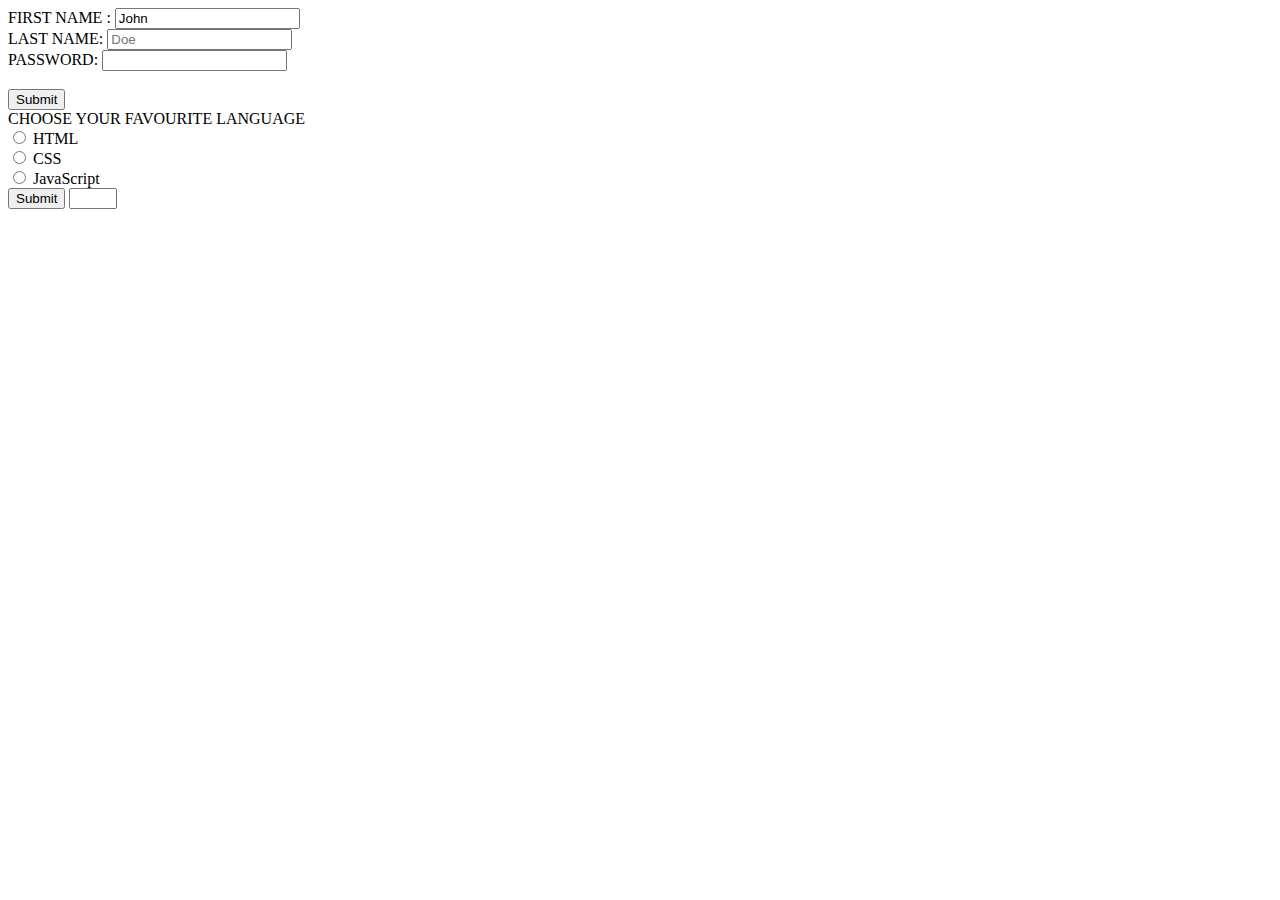
<file: Index2.html>
<html>
    <head>
        <title>Form</title>
    </head>

    <body>

<!--Basic Form-->
        <form>





        
        FIRST NAME : <input type="text" name="first_name" value="John">
        <br>
        LAST NAME: <input type="text" string name="last_name" placeholder="Doe">
        <br>
        PASSWORD: <input type="password"  name="pwd" required>
        <br>
        <br>
         <centre><input type="submit"></centre>
         <br>
            CHOOSE YOUR FAVOURITE LANGUAGE
        <br>

         <input type="radio" name="fav_language">
         
         <label for="html"> HTML</label><br>
         
         <input type="radio" name="fav_language">

         <label for="css">CSS</label><br>

         <input type="radio" name="fav_language">

         <label for="javascript">JavaScript</label><br>

         <input type="submit" value="Submit">

         <input type="number" name="quantity" min="1" max="5">
         
        </form> 
    </body>
</html>
</file>
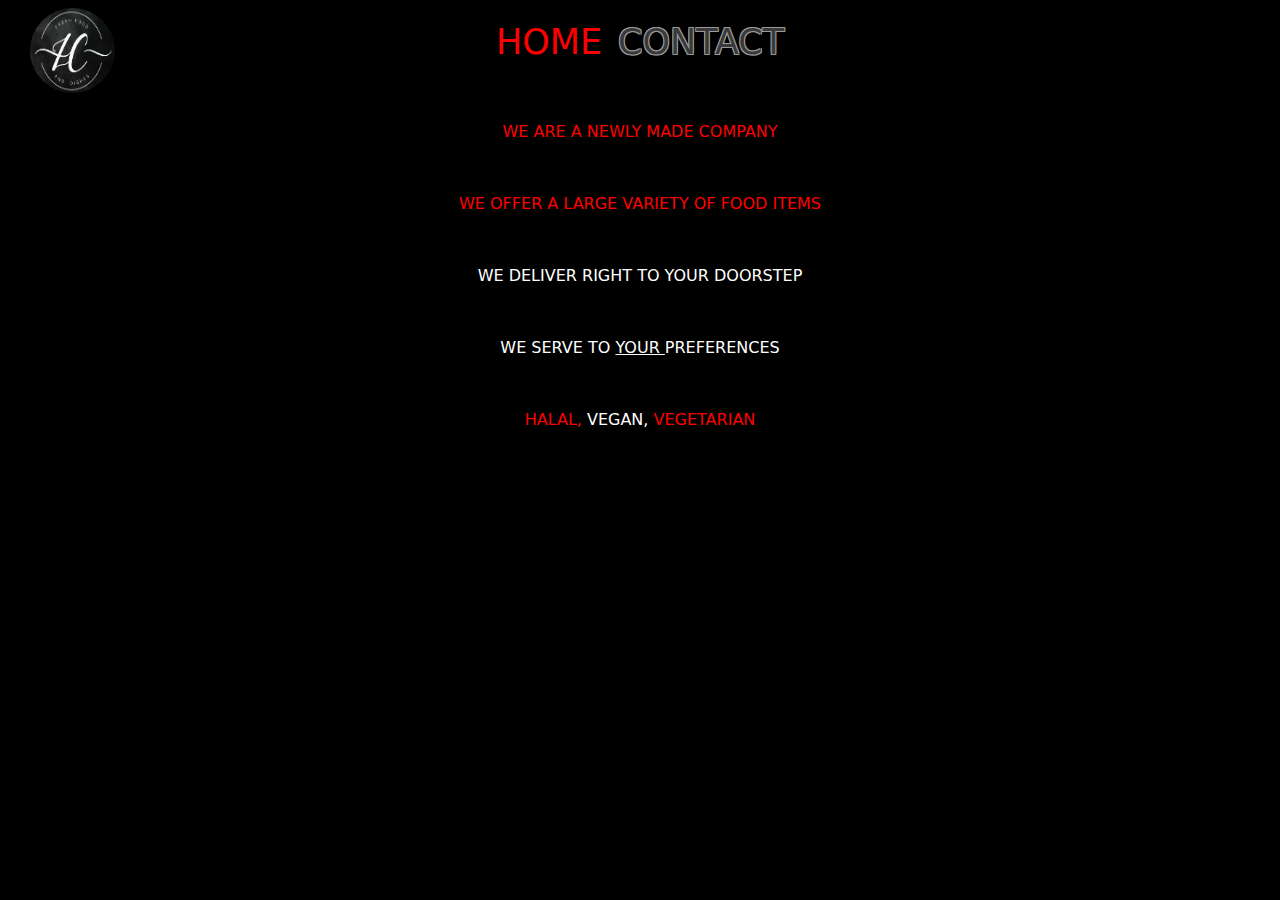
<file: MyAboutpage.html>
<!DOCTYPE html>
<html lang="en">
<head>
    <meta charset="UTF-8">    
 <title> Zane's Client's Food</title>
 <meta name="viewport" content="width=device-width, initial scale=1">
 <!-- Latest compiled and minified CSS -->
<link href="https://cdn.jsdelivr.net/npm/bootstrap@5.3.1/dist/css/bootstrap.min.css" rel="stylesheet">
</head>


<!-- Latest compiled JavaScript -->
<script src="https://cdn.jsdelivr.net/npm/bootstrap@5.3.1/dist/js/bootstrap.bundle.min.js"></script>
 <style>
    .logo{
        position: absolute;
        left: 30px;
    }
 </style>

<html>
    <header> 
        <nav class="navbar navbar-expand-sm bg-black fixed-top">
            <div class="container-fluid">
              <div
                class="collapse navbar-collapse justify-content-center"
                id="navbarCenteredExample">                                                                                                                                                                                                                                                                                                                                                                                                                                                                                                                                                                                                                                                                                                                                                                                                                                                                                                                                                                                                                                                                                                                                                                                                                                                                               
              <ul class="navbar-nav mb-2 mb-lg-0">
                <li class="nav-item">
                    <div class="logo">
                    <img src="Screenshot 2023-09-18 at 12.55.25.png" height="85" width="85" class="rounded-circle">
                </div>


                </li>
                <li class="nav-item">
                  <a class="nav-link" href="MyHomeWebpage.html" style="color:red; text-decoration: none; font-size: 35px;" >HOME</a>
                </li>
                <li class="nav-item" href="MyContactpage.html" style="color: black;
                background-color: black;
                text-shadow: -1px -1px 0 #999, 1px -1px 0 #999, -1px 1px 0 #999, 1px 1px 0 #999; font-size: 35px;">
                  <a class="nav-link" class="" href="MyContactpage.html">CONTACT</a>
                </li>
                
              </ul>
            </div>
          </nav>
          
         </header>
    
    </header>
<body style="background-color: black; text-align: center;">
<div style="color: white;" >
<br>
<br>
<br>
<br>
<br>
<div style="color: red;">
WE ARE A NEWLY MADE COMPANY
</div>
<br>
<br>
<div style="color: red;">
WE OFFER A LARGE VARIETY OF FOOD ITEMS
</div>
<br>
<br>
<div style="color:white ;">
WE DELIVER RIGHT TO YOUR DOORSTEP
</div>
<br>
<br>
<div style="color: white ;">
WE SERVE TO <u> YOUR </u> PREFERENCES
</div>
<br>
<br>
<div>
<span style="color: red;">HALAL,</span> <span style="color:white;">VEGAN</span>, <span style="color: red;">VEGETARIAN</span>
</div>
</div>
</body>

</html>
</file>
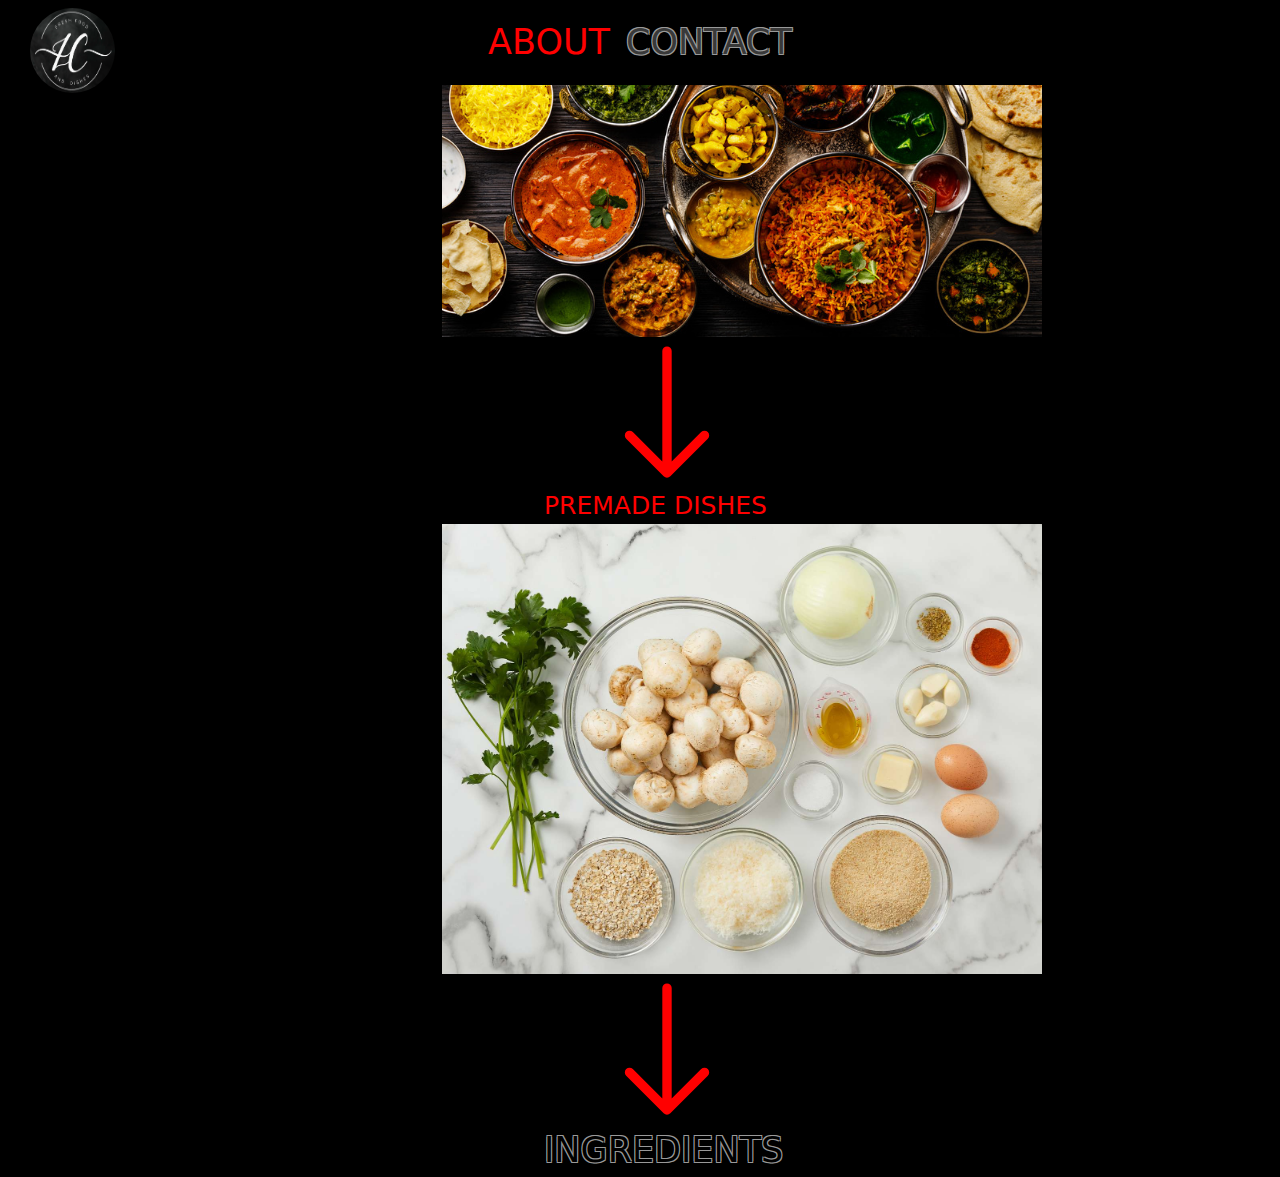
<file: MyHomeWebpage.html>
<!DOCTYPE html>
<html lang="en">
<head>
    <meta charset="UTF-8">    
 <title> Zane's Client's Food</title>
 <meta name="viewport" content="width=device-width, initial scale=1">
 <!-- Latest compiled and minified CSS -->
<link href="https://cdn.jsdelivr.net/npm/bootstrap@5.3.1/dist/css/bootstrap.min.css" rel="stylesheet">
<!--Latest compiled JavaScript -->
<script src="https://cdn.jsdelivr.net/npm/bootstrap@5.3.1/dist/js/bootstrap.bundle.min.js"></script>
</head>


 <style>
 .logo{ 
    position: absolute;
    left: 30px;
    
 }
 .dishes{
    display: block;
    margin-left: auto;
    margin-right: auto;
    width: 31%;

 }
 .arrow{
 display: block;
 margin-left: auto;
 margin-right: auto;
 width: 7.5%;
 }

 .dishtext{
    color: red;
    display: block;
 margin-left: auto;
 margin-right: auto;
 width: 15%;
 font-size: 25px;
 text-align: center;
 white-space: nowrap;
 }
 .ingredients{
    display: block;
    margin-left: auto;
    margin-right: auto;
    width: 31%;

 }
 .ingredientstext{
    display: block;
 margin-left: auto;
 margin-right: auto;
 width: 15%;
 font-size: 30px;
 text-align: center;
 
 }
 
 </style>
</head>
<html>
    <header> 
        <nav class="navbar navbar-expand-sm bg-black fixed-top">
            <div class="container-fluid">
              <div
                class="collapse navbar-collapse justify-content-center"
                id="navbarCenteredExample">                                                                                                                                                                                                                                                                                                                                                                                                                                                                                                                                                                                                                                                                                                                                                                                                                                                                                                                                                                                                                                                                                                                                                                                                                                                                               
              <ul class="navbar-nav mb-2 mb-lg-0">
                <li class="nav-item">
                    <div class="logo">
                    <img src="Screenshot 2023-09-18 at 12.55.25.png" height="85" width="85" class="rounded-circle">
                </div>


                </li>
                <li class="nav-item">
                  <a class="nav-link" href="MyAboutpage.html" style="color:red; text-decoration: none; font-size: 35px;" >ABOUT</a>
                </li>
                <li class="nav-item" href="MyContactpage.html" style="color: black;
                background-color: black;
                text-shadow: -1px -1px 0 #999, 1px -1px 0 #999, -1px 1px 0 #999, 1px 1px 0 #999; font-size: 35px;">
                  <a class="nav-link" class="" href="MyContactpage.html">CONTACT</a>
                </li>
                
              </ul>
            </div>
          </nav>

          
         </header>
         <body style="background-color: black;">
            <div class="dishes">
                <img src="dishes.jpg" width="600">
            </div>
            <div class="arrow">
                <svg xmlns="http://www.w3.org/2000/svg" width="150" height="150" fill="red" class="bi bi-arrow-down" viewBox="0 0 16 16">
                    <path fill-rule="evenodd" d="M8 1a.5.5 0 0 1 .5.5v11.793l3.146-3.147a.5.5 0 0 1 .708.708l-4 4a.5.5 0 0 1-.708 0l-4-4a.5.5 0 0 1 .708-.708L7.5 13.293V1.5A.5.5 0 0 1 8 1z"/>
                  </svg>
              </div>
              <div class="dishtext"> <a href="PremadeDishes.html" style="color: red; text-decoration: none;">

                PREMADE DISHES  
              </div>
            </a>   
              <body style="background-color: black;">
                <div class="ingredients">
                    <img src="ingredients.jpg" width="600">
                </div>
                <div class="arrow">
                    <svg xmlns="http://www.w3.org/2000/svg" width="150" height="150" fill="red" class="bi bi-arrow-down" viewBox="0 0 16 16">
                        <path fill-rule="evenodd" d="M8 1a.5.5 0 0 1 .5.5v11.793l3.146-3.147a.5.5 0 0 1 .708.708l-4 4a.5.5 0 0 1-.708 0l-4-4a.5.5 0 0 1 .708-.708L7.5 13.293V1.5A.5.5 0 0 1 8 1z"/>
                      </svg>
                  </div>
                  <div class="ingredientstext">
                    <a href="Ingredients.html" style="text-decoration: none; color: black;
                    text-shadow: -1px -1px 0 #999, 1px -1px 0 #999, -1px 1px 0 #999, 1px 1px 0 #999; font-size: 35px;">
                    INGREDIENTS
                    </a>
                  </div>
         </body>
</html>
</file>
